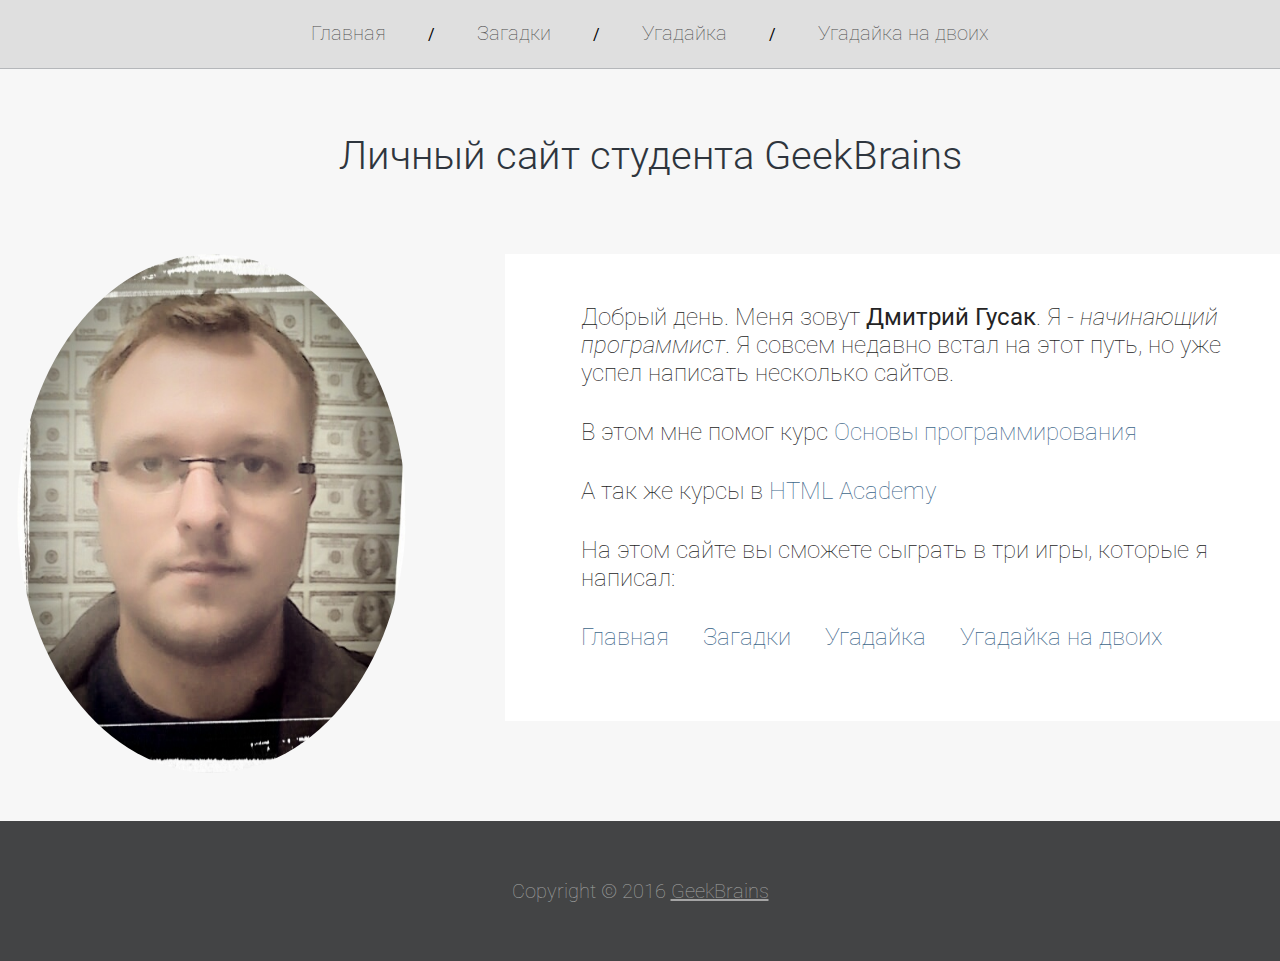
<file: index.html>
<!DOCTYPE html>
<html lang="ru">
<head>
    <meta charset="utf-8">
    <title>Личный сайт студента GeekBrains</title>
    <link rel="stylesheet" href="css/style.css">
</head>
<body>
    <div id="content">
        <div id="header">
            <a href="index.html">Главная</a> <span>/</span>
            <a href="puzzle.html">Загадки</a> <span>/</span>
            <a href="guess.html" onclick="playGuess()">Угадайка</a> <span>/</span>
            <a href="guess-2.html"">Угадайка на двоих</a>
        </div>
        <h1>Личный сайт студента GeekBrains</h1>
        <div id="center"> 
            <img src="img/photo.jpg" alt="фотография">
            <div id="box_text">
                <p>Добрый день. Меня зовут <b>Дмитрий Гусак</b>. Я - <i>начинающий программист</i>. Я совсем недавно встал на этот путь, но уже успел написать несколько сайтов. </p>
                <p>В этом мне помог курс <a href="https://geekbrains.ru/courses/2" target="_blank">Основы программирования</a></p>
                <p>А так же курсы в <a href="https://htmlacademy.ru/profile/id156597">HTML Academy</a></p>
                <p>На этом сайте вы сможете сыграть в три игры, которые я написал: </p> 
                <a href="index.html">Главная</a> <a href="puzzle.html">Загадки</a> <a href="guess.html">Угадайка</a> <a href="guess-2.html">Угадайка на двоих</a>
                <br>
                <br> 
            </div>
        </div>
    </div>
    <div id="footer">Copyright © 2016 <a href="https://geekbrains.ru/" target="_blank">GeekBrains</a></div>
    <script type="text/javascript" src="js/script.js"></script> 
</body>
</html>
</file>
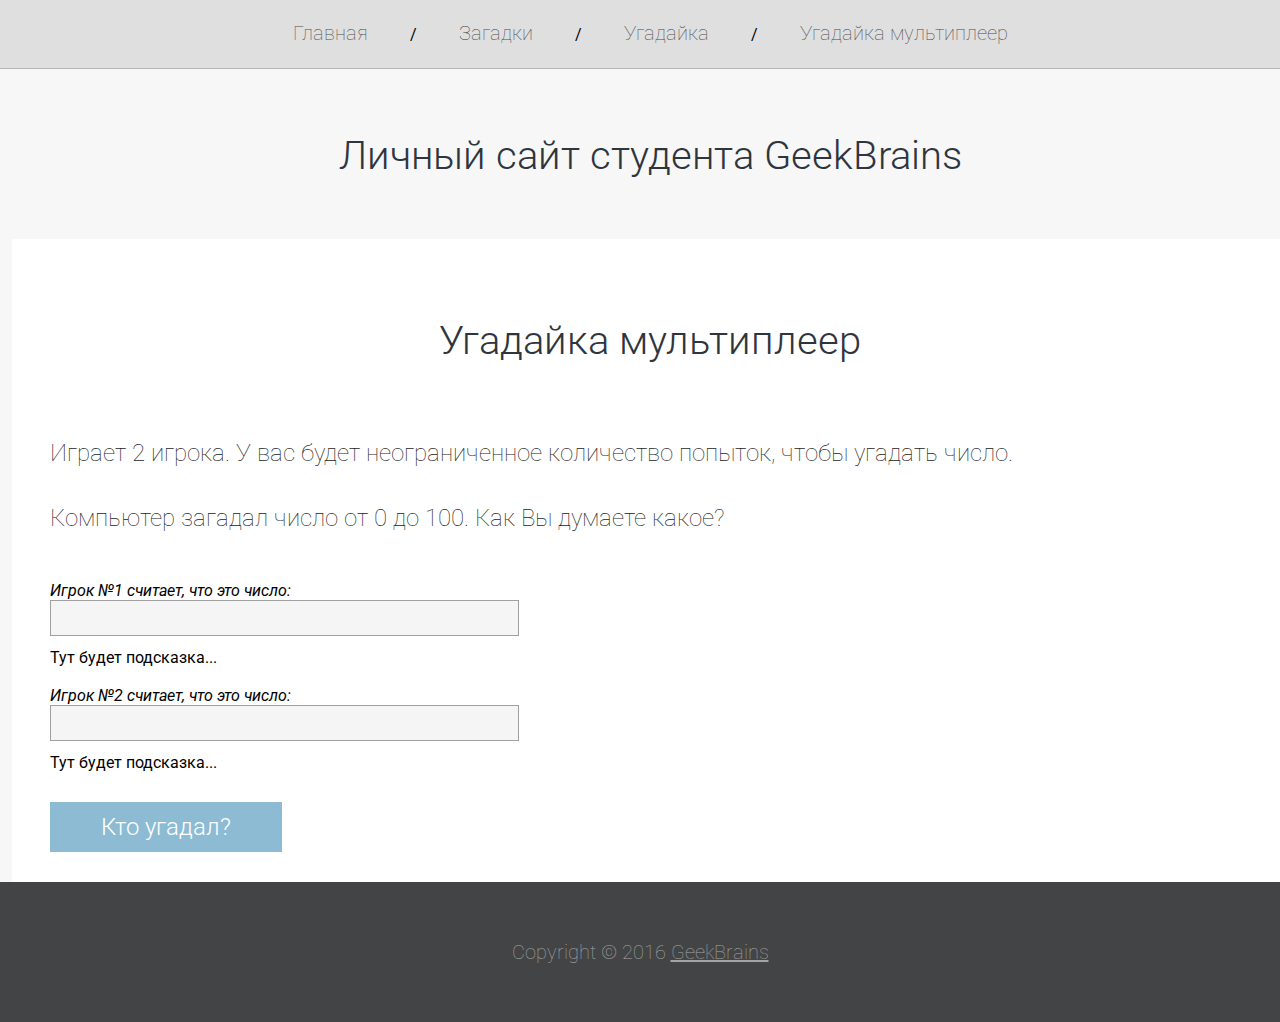
<file: guess-2.html>
<!DOCTYPE html>
<html lang="ru">
<head>
    <meta charset="utf-8">
    <title>Личный сайт студента GeekBrains</title>
    <link rel="stylesheet" href="css/style.css">
    <script type="text/javascript" src="js/script.js"></script>
</head>
<body>
    <div id="content">
        <div id="header">
            <a href="index.html">Главная</a> <span>/</span>
            <a href="puzzle.html">Загадки</a> <span>/</span>
            <a href="guess.html">Угадайка</a> <span>/</span>
            <a href="guess-2.html">Угадайка мультиплеер</a>
        </div>
        <h1>Личный сайт студента GeekBrains</h1>
        <div id="center"> 
            <h1>Угадайка мультиплеер</h1>
            <div id="box">
                <p>Играет 2 игрока. У вас  будет неограниченное количество попыток, чтобы угадать число.</p>
                <p>Компьютер загадал число от 0 до 100. Как Вы думаете какое?</p><br>
                <i>Игрок №1 считает, что это число:</i><br>
                <input type="text" id="guess1">
                <div id="guessed1"> Тут будет подсказка...</div><br>
                <i>Игрок №2 считает, что это число:</i><br>
                <input type="text" id="guess2">
                <div id="guessed2"> Тут будет подсказка...</div>
                <a href="#" onclick="playGuess2()">Кто угадал?</a>
                <div class="clear"></div>
            </div>
        </div>
    </div>
    <div id="footer">Copyright © 2016 <a href="https://geekbrains.ru/" target="_blank">GeekBrains</a></div>
</body>
</html>
</file>
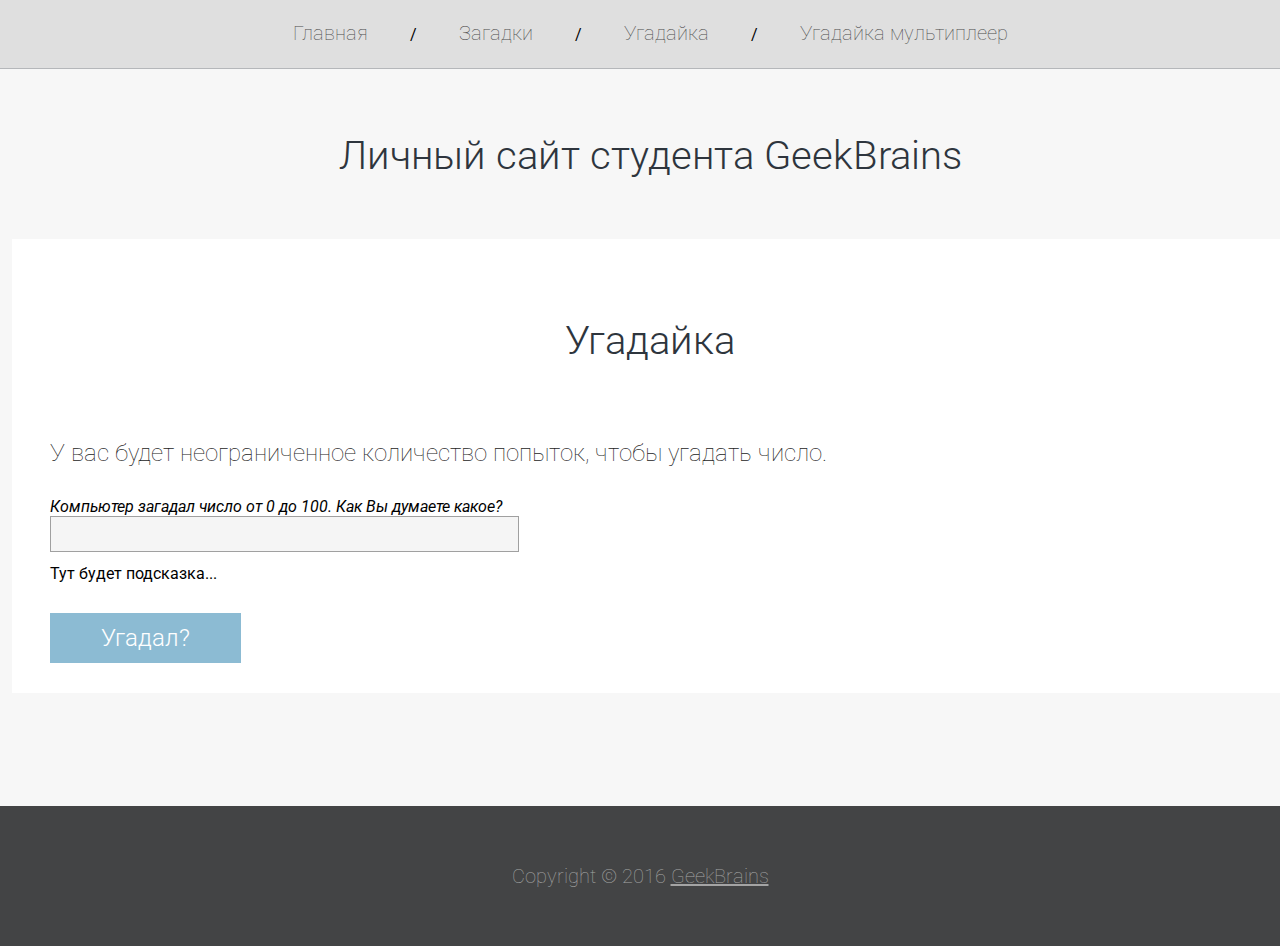
<file: guess.html>
<!DOCTYPE html>
<html lang="ru">
<head>
    <meta charset="utf-8">
    <title>Личный сайт студента GeekBrains</title>
    <link rel="stylesheet" href="css/style.css">
    <script type="text/javascript" src="js/script.js"></script>
</head>
<body>
    <div id="content">
        <div id="header">
            <a href="index.html">Главная</a> <span>/</span>
            <a href="puzzle.html">Загадки</a> <span>/</span>
            <a href="guess.html">Угадайка</a> <span>/</span>
            <a href="guess-2.html">Угадайка мультиплеер</a>
        </div>
        <h1>Личный сайт студента GeekBrains</h1>
        <div id="center"> 
            <h1>Угадайка</h1>
            <div id="box">
                <p>У вас  будет неограниченное количество попыток, чтобы угадать число.</p>
                <i>Компьютер загадал число от 0 до 100. Как Вы думаете какое?</i><br>
                <input type="text" id="guess">
                <div id="guessed"> Тут будет подсказка...</div>
                <a href="#" onclick="playGuess()">Угадал?</a>
                <br><br>
                <div class="clear"></div>
            </div>
        </div>
    </div>
    <div id="footer">Copyright © 2016 <a href="https://geekbrains.ru/" target="_blank">GeekBrains</a></div>
</body>
</html>
</file>
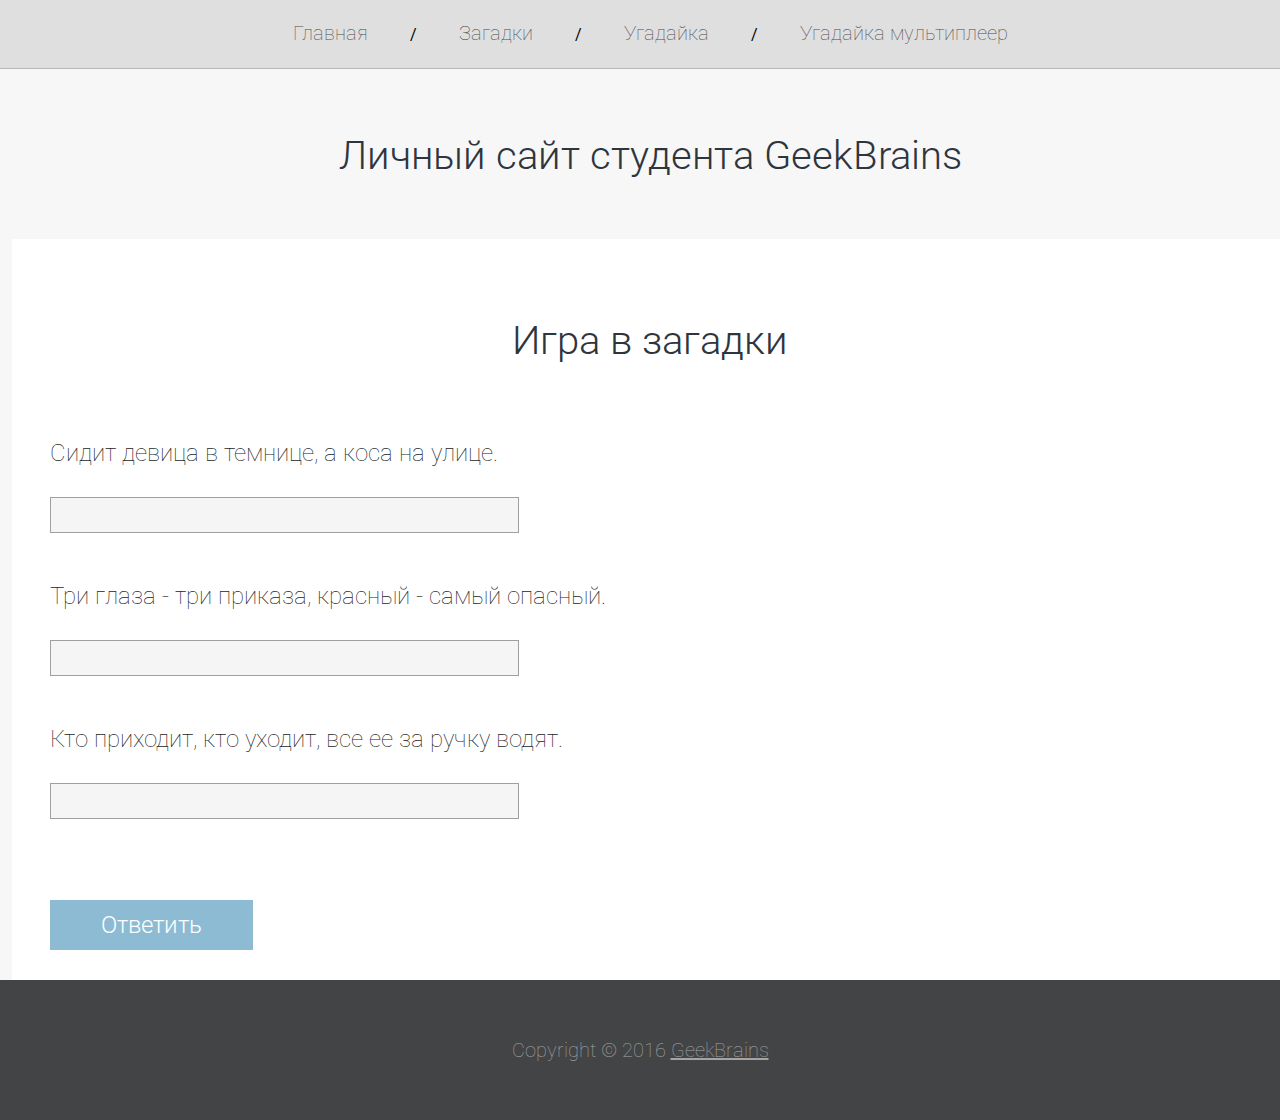
<file: puzzle.html>
<!DOCTYPE html>
<html lang="ru">
<head>
    <meta charset="utf-8">
    <title>Личный сайт студента GeekBrains</title>
    <link rel="stylesheet" href="css/style.css">
    <script>
        
    </script>
</head>
<body>
    <div id="content">
        <div id="header">
            <a href="index.html">Главная</a> <span>/</span>
            <a href="puzzle.html">Загадки</a> <span>/</span>
            <a href="guess.html" onclick="playGuess()">Угадайка</a> <span>/</span>
            <a href="guess-2.html">Угадайка мультиплеер</a>
        </div>
        <h1>Личный сайт студента GeekBrains</h1>
        <div id="center"> 
            <h1>Игра в загадки</h1>
            <div id="box">
                <p>Сидит девица в темнице, а коса на улице.</p>
                <input type="text" id="userAnswer1">
                <p>Три глаза - три приказа, красный - самый опасный.</p>
                <input type="text" id="userAnswer2">
                <p>Кто приходит, кто уходит, все ее за ручку водят.</p>
                <input type="text" id="userAnswer3">
                <br/><br/>
                <div id="correctCount"></div>
                <a href="#" onclick="playPuzzle()">Ответить</a>
                <div class="clear"></div>
            </div>
        </div>
    </div>
    <div id="footer">Copyright © 2016 <a href="https://geekbrains.ru/" target="_blank">GeekBrains</a></div>
    <script type="text/javascript" src="js/script.js"></script> 
</body>
</html>
</file>
<file: css/style.css>
@import url(https://fonts.googleapis.com/css?family=Roboto:400,100,100italic,300,300italic,400italic,500,500italic,700,700italic,900,900italic);

* {
    margin: 0;
    padding: 0;
}

body {
    background-color: #f7f7f7;
    font-family: 'Roboto', sans-serif;
}

#header {
    min-width: 1300px;
    border-bottom: 1px solid #b5b7ba;
    background-color: #dfdfdf;
    margin: 0 auto;
    height: 50px;
    text-align: center;
    padding-top: 18px;
}

#header #selected {
    color: #000;
}

#center {
    width: 1300px;
    margin: 0 auto;
}

#header a {
    color: #4d4d4d;
    font-size: 20px;
    font-weight: 100;
    text-align: left;
    text-decoration: none;
    height: 30px;
    line-height: 30px;
    display: inline-block;
}

#header span {
    padding: 0 38px;
}

#content {
    height: 806px;
    min-width: 1300px;
    margin: 0 auto;
    min-height: calc(100vh - 140px); 
}

#content h1 {
    width: 100%;
    float: left;
    text-align: center;
    color: #2e353d;
    font-size: 40px;
    font-weight: 300;
    margin-top: 63px;
    margin-bottom: 75px;
}

#content h3 {
    color: #242424;
    font-size: 35px;
    font-weight: 300;
    text-align: left;
    margin-left: 41px;
    margin-bottom: 52px;
}

#content h5 {
    color:  #242424;
    font-size: 24px;
    text-align: left;
}

#content img {
    margin-left: 17px;
    width: 389px;
    border-radius: 50%;
}

#content #box_text {
    width: 671px;
    background-color: #ffffff;
    float: right;
    padding: 49px 48px 51px 76px;
    margin-bottom: 100px;
}

#content #box_text p {
    color: #242424;
    font-size: 24px;
    font-weight: 100;
    text-align: left;
    margin-bottom: 31px;
}

#content #box_text a  {
    color: #40678a;
    font-size: 24px;
    font-weight: 100;
    text-align: center;
    text-decoration: none;
    padding-right:30px;
}


#content .media {
    margin-right: 0;
}

#content #box {
    background-color: #ffffff;
    width: 1238px;
    margin: 170px auto 0 auto;
    padding-top: 37px;
    padding-left: 38px;
}

#content #box p {
    color: #242424;
    font-size: 24px;
    font-weight: 100;
    text-align: left;
    margin-top: 37px;
    margin-bottom: 30px;
}

#content #box input {
    border: 1px solid #a0a0a0;
    background-color: #f5f5f5;
    width: 457px;
    height: 34px;
    padding-left:10px;
    font-size:20px;
    font-weight: 100;
    margin-bottom: 12px;
}

#content #box a {
    display: block;
    float: left;
    background-color:  #8cbbd3;
    color:  #ffffff;
    font-size: 24px;
    font-weight: 300;
    text-align: center;
    text-decoration: none;
    margin-top: 30px;
    margin-bottom: 30px;
    padding:11px 51px;
}

.clear {
    clear: both;
}

#content #box a:hover {
    background-color: #5ba1d3;
}

#footer { /* # == id */
    background-color: #434445;
    width: 100%;
    float: left;
    height: 140px;
    text-align: center;
    color: #a4a4a4;
    font-size: 20px;
    font-weight: 100;
    line-height: 140px;
}

#footer a {
    color: inherit;
}
a:hover {
    text-decoration: underline !important;
    color: blue !important;
}

#correctCount {
    height: 20px;
}
</file>
